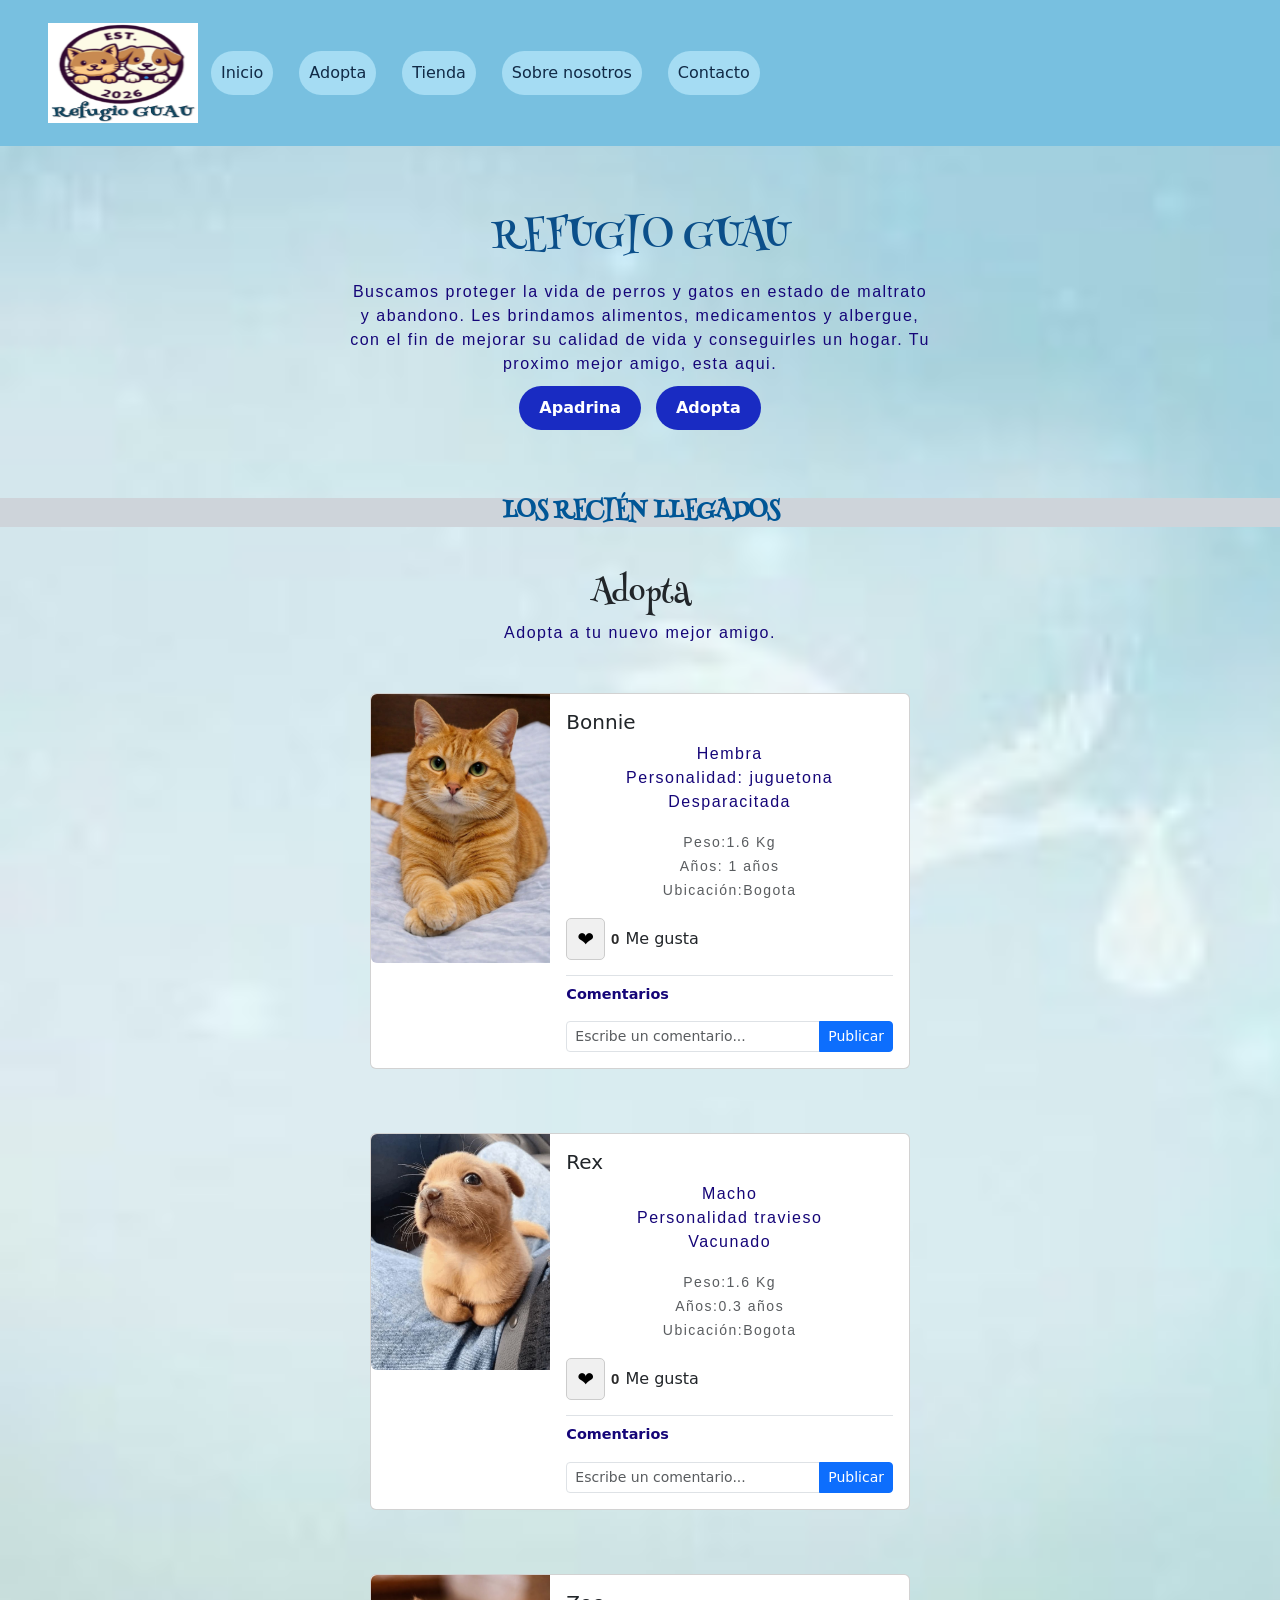
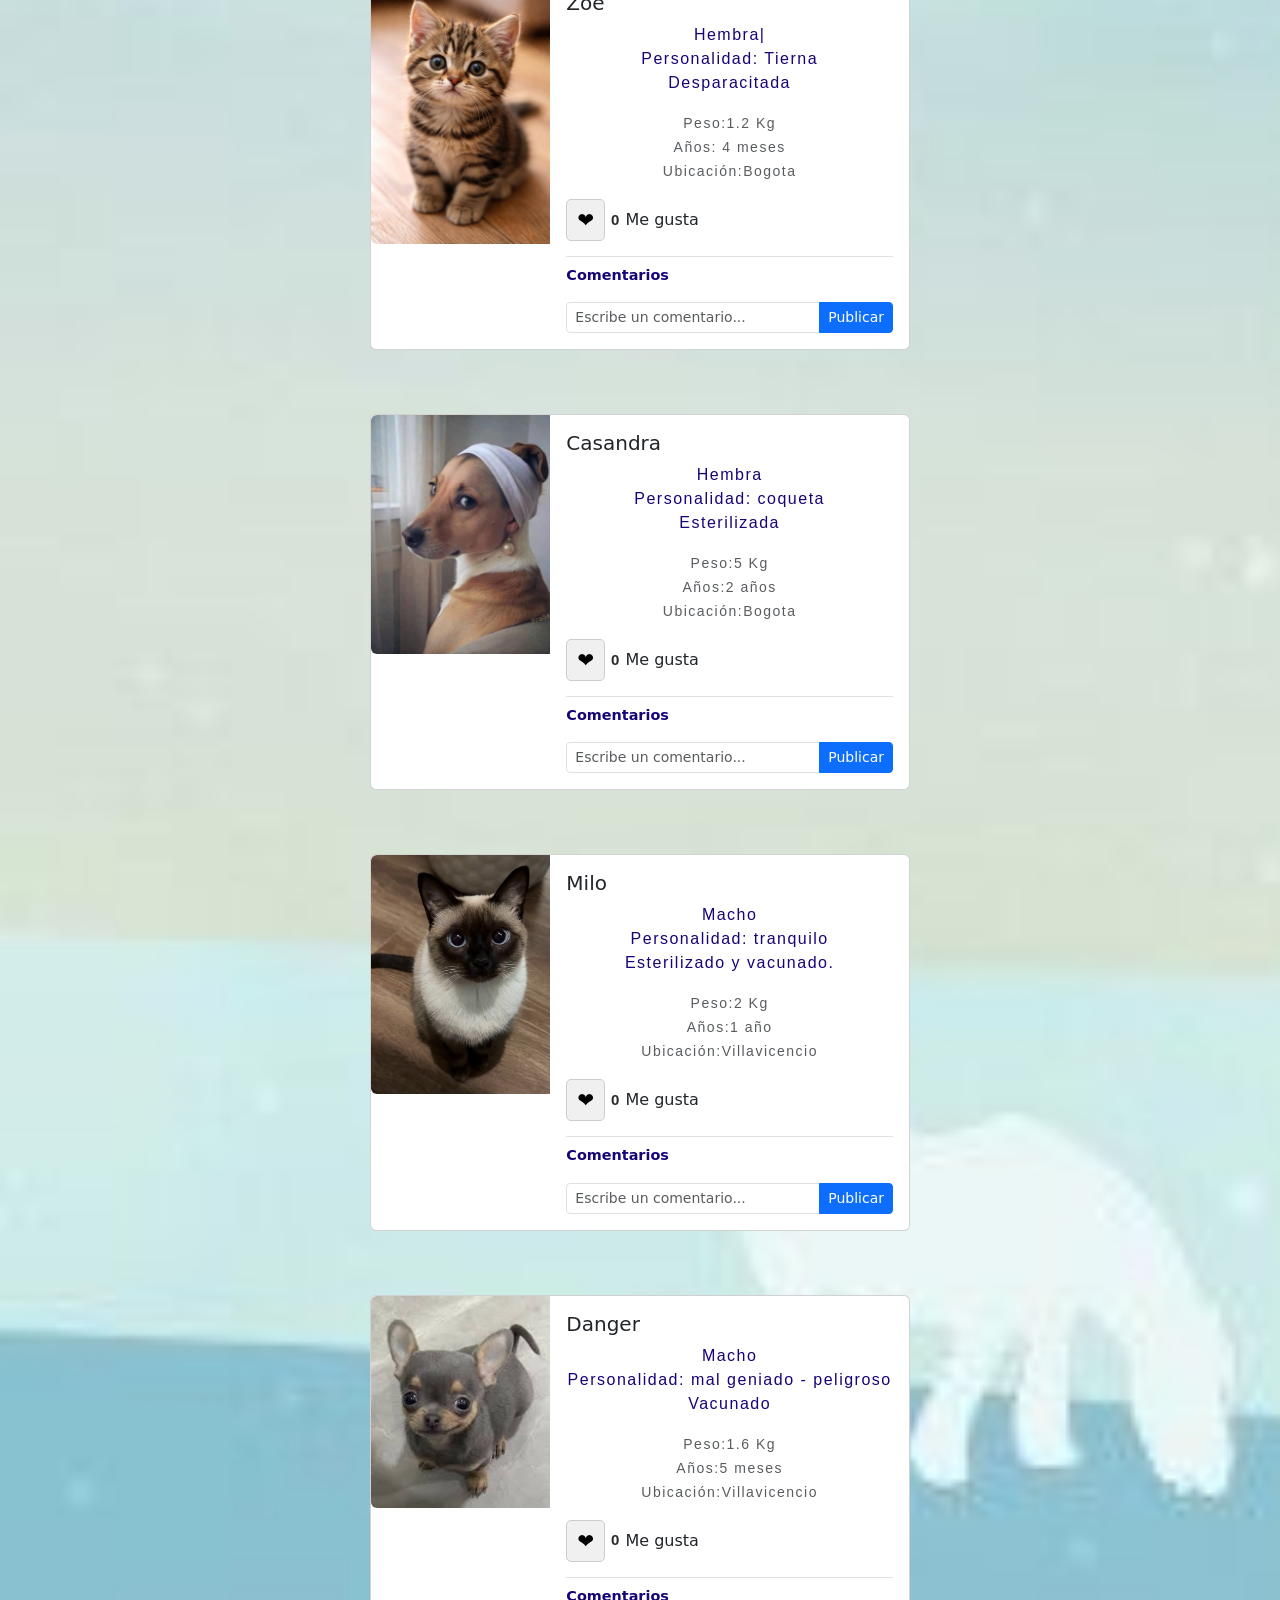
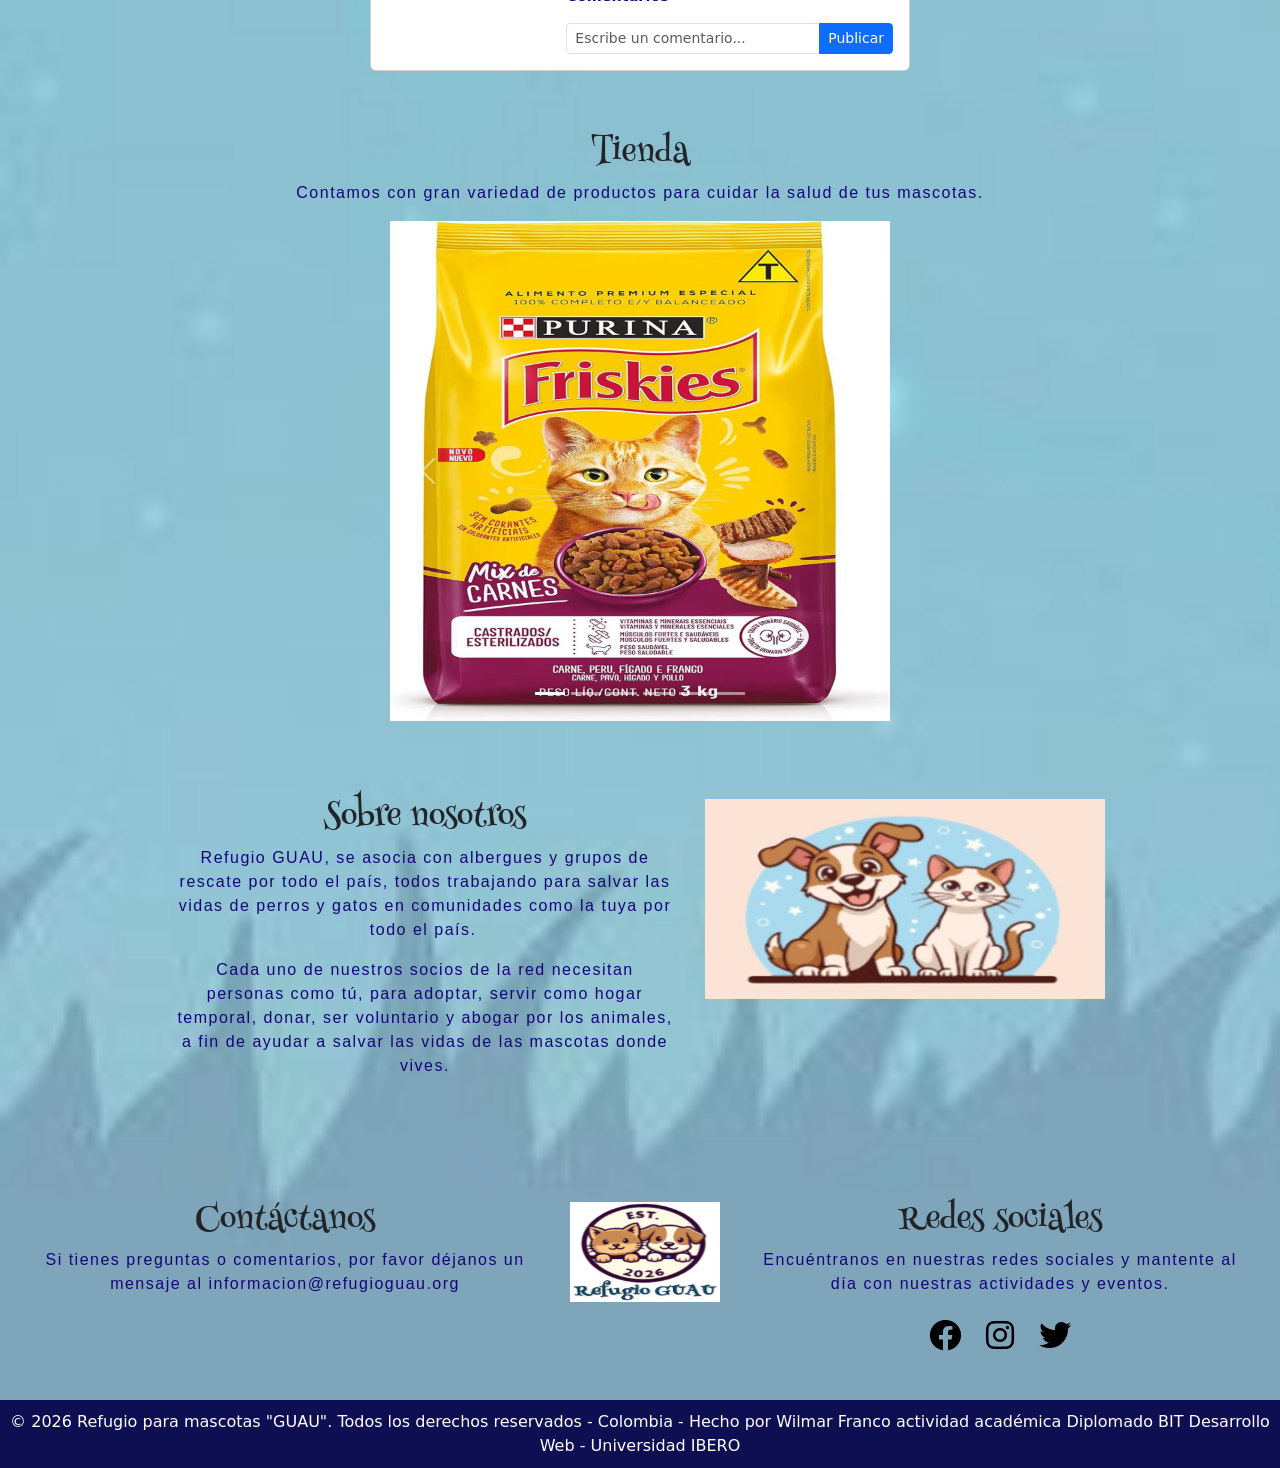
<file: index.html>
<!DOCTYPE html>
<html lang="en">
<head>
    <meta charset="UTF-8">
    <meta name="viewport" content="width=device-width, initial-scale=1.0">
    <link rel="stylesheet" href="estilos.css">
    <!-- Conexion Bootstrap -->
    <link href="https://cdn.jsdelivr.net/npm/bootstrap@5.3.8/dist/css/bootstrap.min.css" rel="stylesheet" integrity="sha384-sRIl4kxILFvY47J16cr9ZwB07vP4J8+LH7qKQnuqkuIAvNWLzeN8tE5YBujZqJLB" crossorigin="anonymous">
    <!-- termina Conexion Bootstrap -->
    <link rel="preconnect" href="https://fonts.googleapis.com">
    <link rel="preconnect" href="https://fonts.gstatic.com" crossorigin>
    <link href="https://fonts.googleapis.com/css2?family=Henny+Penny&display=swap" rel="stylesheet">

    <!-- CONEXION CON ICONOS REDES SOCIALES -->
<link rel="stylesheet" href="https://cdnjs.cloudflare.com/ajax/libs/font-awesome/6.0.0/css/all.min.css">
    <!-- TERMINA CONEXION CON ICONOS REDES SOCIALES -->

    <title>SOMOS GUAU!!</title>
    </head>

<body>

    <header>
            
        <!-- NavBar de Bootstrap 5.3.8 -->
        <nav class="navbar navbar-expand-lg bg-transparent">
        <div class="container-fluid">
            <a class="navbar-brand" href="./index.html"></a>
            <img src="./imagenes/logo/logo-4.jpg" alt="Logo de Hogar Guau" width="150" height="100">

            <button class="navbar-toggler" type="button" data-bs-toggle="collapse" data-bs-target="#navbarSupportedContent" aria-controls="navbarSupportedContent" aria-expanded="false" aria-label="Toggle navigation">
            <span class="navbar-toggler-icon"></span>
            </button>
            <div class="collapse navbar-collapse" id="navbarSupportedContent">
            <ul class="navbar-nav me-auto mb-2 mb-lg-0">
                <li class="nav-item">
                <a class="nav-link active" aria-current="page" href="./index.html">
                    <button class="myButton">Inicio</button>
                </a>
                </li>
                <li class="nav-item">
                <a class="nav-link" href="#adopta">
                    <button class="myButton">Adopta</button>
                </a>
                </li>
                <li class="nav-item">
                <a class="nav-link" href="#tienda">
                    <button class="myButton">Tienda</button>
                </a>
                </li>
                <li class="nav-item">
                <a class="nav-link" href="#about">
                    <button class="myButton">Sobre nosotros</button>
                </a>
                </li>
                <li class="nav-item">
                <a class="nav-link" href="#contact">
                    <button class="myButton">Contacto</button>
                </a>
                </li>
                
            </ul>
            </div>
        </div>
        </nav>
        <!--Finaaliza NavBar de Bootstrap 5.3.8 -->
    </header>

    <main>
        
        <section id="home" class="hero">
            <h1>REFUGIO GUAU</h1>

            <p>Buscamos proteger la vida de perros y gatos en estado de maltrato y abandono. Les brindamos alimentos, medicamentos y albergue, con el fin de mejorar su calidad de vida y conseguirles un hogar. Tu proximo mejor amigo, esta aqui.
            </p>
            <div class="hero-buttons">
            <a href="./donar.html">
            <button class="hero-adopta">Apadrina</button>
            </a>
            <a href="#adopta">
            <button class="hero-adopta">Adopta</button>
            </a>
            </div>
        </section>

        <!-- SE IMPORTA CARD DE BOOTSTRAP PARA MOSTRAR INFORMACION DE LOS PERROS Y GATOS DISPONIBLES PARA ADOPCION -->
        <div class="titulo-adopta"><h2>LOS RECIÉN LLEGADOS</h2></div> 

        <section id="adopta">
            <h2>Adopta</h2>
            <p>Adopta a tu nuevo mejor amigo.</p>
        </section>

        <section class="disp-adopta"> 
            <div class="card mb-3" style="max-width: 540px;">
            <div class="row g-0">
                <div class="col-md-4">
                <img src="./imagenes/gato1.jpg" class="img-fluid rounded-start" alt="gato">
                </div>
                <div class="col-md-8">
                <div class="card-body" data-mascota="bonnie">
                    <h5 class="card-title">Bonnie</h5>
                    <p class="card-text">Hembra <br> Personalidad: juguetona <br> Desparacitada</p>
                    <p class="card-text"><small class="text-body-secondary">
                        Peso:1.6 Kg <br> Años: 1 años <br> Ubicación:Bogota</small></p>

                        <!-- Estructura del me gusta -->
                        <div class="seccion-likes">
                            <button class="btn-like">❤️</button>
                            <span class="contador-likes">0</span> Me gusta
                        </div>
                        <!-- Fin de la estructura del me gusta -->

                        <!-- Sección de Comentarios -->
                        <div class="seccion-comentarios">
                            <h6>Comentarios</h6>
                            
                            <!-- Lista donde se mostrarán los comentarios agregados -->
                            <ul class="lista-comentarios"></ul>

                            <!-- Formulario para escribir un nuevo comentario -->
                            <div class="input-group input-group-sm mt-2">
                                <input type="text" class="form-control input-comentario" placeholder="Escribe un comentario..." aria-label="Comentario">
                                <button class="btn btn-primary btn-comentar" type="button">Publicar</button>
                            </div>
                        </div>
                        <!-- Fin Sección de Comentarios -->

                </div>
                </div>
            </div>
            </div>
        </section>

        <section class="disp-adopta"> 
            <div class="card mb-3" style="max-width: 540px;">
            <div class="row g-0">
                <div class="col-md-4">
                <img src="./imagenes/perro1.jpg" class="img-fluid rounded-start" alt="gato">
                </div>
                <div class="col-md-8">
                <div class="card-body" data-mascota="rex">
                    <h5 class="card-title">Rex</h5>
                    <p class="card-text">Macho <br>Personalidad travieso <br> Vacunado</p>
                    <p class="card-text"><small class="text-body-secondary">
                        Peso:1.6 Kg <br> Años:0.3 años <br> Ubicación:Bogota</small></p>

                        <!-- Estructura del me gusta -->
                        <div class="seccion-likes">
                            <button class="btn-like">❤️</button>
                            <span class="contador-likes">0</span> Me gusta
                        </div>
                        <!-- Fin de la estructura del me gusta -->

                    <!-- Sección de Comentarios -->
                        <div class="seccion-comentarios">
                            <h6>Comentarios</h6>
                            
                            <!-- Lista donde se mostrarán los comentarios agregados -->
                            <ul class="lista-comentarios"></ul>

                            <!-- Formulario para escribir un nuevo comentario -->
                            <div class="input-group input-group-sm mt-2">
                                <input type="text" class="form-control input-comentario" placeholder="Escribe un comentario..." aria-label="Comentario">
                                <button class="btn btn-primary btn-comentar" type="button">Publicar</button>
                            </div>
                        </div>
                        <!-- Fin Sección de Comentarios -->
                </div>
                </div>
            </div>
            </div>
        </section>

                <section class="disp-adopta"> 
            <div class="card mb-3" style="max-width: 540px;">
            <div class="row g-0">
                <div class="col-md-4">
                <img src="./imagenes/gato2.jpg" class="img-fluid rounded-start" alt="gato">
                </div>
                <div class="col-md-8">
                <div class="card-body" data-mascota="zoe">
                    <h5 class="card-title">Zoe</h5>
                    <p class="card-text">Hembra|<br> Personalidad: Tierna <br> Desparacitada</p>
                    <p class="card-text"><small class="text-body-secondary">
                        Peso:1.2 Kg <br> Años: 4 meses <br> Ubicación:Bogota</small></p>

                        <!-- Estructura del me gusta -->
                        <div class="seccion-likes">
                            <button class="btn-like">❤️</button>
                            <span class="contador-likes">0</span> Me gusta
                        </div>
                        <!-- Fin de la estructura del me gusta -->

                        <!-- Sección de Comentarios -->
                        <div class="seccion-comentarios">
                            <h6>Comentarios</h6>
                            
                            <!-- Lista donde se mostrarán los comentarios agregados -->
                            <ul class="lista-comentarios"></ul>

                            <!-- Formulario para escribir un nuevo comentario -->
                            <div class="input-group input-group-sm mt-2">
                                <input type="text" class="form-control input-comentario" placeholder="Escribe un comentario..." aria-label="Comentario">
                                <button class="btn btn-primary btn-comentar" type="button">Publicar</button>
                            </div>
                        </div>
                        <!-- Fin Sección de Comentarios -->
                </div>
                </div>
            </div>
            </div>
        </section>

                <section class="disp-adopta"> 
            <div class="card mb-3" style="max-width: 540px;">
            <div class="row g-0">
                <div class="col-md-4">
                <img src="./imagenes/perro2.jpg" class="img-fluid rounded-start" alt="gato">
                </div>
                <div class="col-md-8">
                <div class="card-body" data-mascota="casandra">
                    <h5 class="card-title">Casandra</h5>
                    <p class="card-text">Hembra <br> Personalidad: coqueta <br> Esterilizada</p>
                    <p class="card-text"><small class="text-body-secondary">
                        Peso:5 Kg <br> Años:2 años <br> Ubicación:Bogota</small></p>

                        <!-- Estructura del me gusta -->
                        <div class="seccion-likes">
                            <button class="btn-like">❤️</button>
                            <span class="contador-likes">0</span> Me gusta
                        </div>
                        <!-- Fin de la estructura del me gusta -->

                        <!-- Sección de Comentarios -->
                        <div class="seccion-comentarios">
                            <h6>Comentarios</h6>
                            
                            <!-- Lista donde se mostrarán los comentarios agregados -->
                            <ul class="lista-comentarios"></ul>

                            <!-- Formulario para escribir un nuevo comentario -->
                            <div class="input-group input-group-sm mt-2">
                                <input type="text" class="form-control input-comentario" placeholder="Escribe un comentario..." aria-label="Comentario">
                                <button class="btn btn-primary btn-comentar" type="button">Publicar</button>
                            </div>
                        </div>
                        <!-- Fin Sección de Comentarios -->
                </div>
                </div>
            </div>
            </div>
        </section>

                <section class="disp-adopta"> 
            <div class="card mb-3" style="max-width: 540px;">
            <div class="row g-0">
                <div class="col-md-4">
                <img src="./imagenes/gato3.jpg" class="img-fluid rounded-start" alt="gato">
                </div>
                <div class="col-md-8">
                <div class="card-body" data-mascota="milo">
                    <h5 class="card-title">Milo</h5>
                    <p class="card-text">Macho <br> Personalidad: tranquilo <br> Esterilizado y vacunado.</p>
                    <p class="card-text"><small class="text-body-secondary">
                        Peso:2 Kg <br> Años:1 año <br> Ubicación:Villavicencio</small></p>

                        <!-- Estructura del me gusta -->
                        <div class="seccion-likes">
                            <button class="btn-like">❤️</button>
                            <span class="contador-likes">0</span> Me gusta
                        </div>
                        <!-- Fin de la estructura del me gusta -->

                        <!-- Sección de Comentarios -->
                        <div class="seccion-comentarios">
                            <h6>Comentarios</h6>
                            
                            <!-- Lista donde se mostrarán los comentarios agregados -->
                            <ul class="lista-comentarios"></ul>

                            <!-- Formulario para escribir un nuevo comentario -->
                            <div class="input-group input-group-sm mt-2">
                                <input type="text" class="form-control input-comentario" placeholder="Escribe un comentario..." aria-label="Comentario">
                                <button class="btn btn-primary btn-comentar" type="button">Publicar</button>
                            </div>
                        </div>
                        <!-- Fin Sección de Comentarios -->
                </div>
                </div>
            </div>
            </div>
        </section>

                <section class="disp-adopta"> 
            <div class="card mb-3" style="max-width: 540px;">
            <div class="row g-0">
                <div class="col-md-4">
                <img src="./imagenes/perro3.jpg" class="img-fluid rounded-start" alt="gato">
                </div>
                <div class="col-md-8">
                <div class="card-body" data-mascota="danger">
                    <h5 class="card-title">Danger</h5>
                    <p class="card-text">Macho <br> Personalidad: mal geniado - peligroso <br> Vacunado</p>
                    <p class="card-text"><small class="text-body-secondary">
                        Peso:1.6 Kg <br> Años:5 meses <br> Ubicación:Villavicencio</small></p>

                        <!-- Estructura del me gusta -->
                        <div class="seccion-likes">
                            <button class="btn-like">❤️</button>
                            <span class="contador-likes">0</span> Me gusta
                        </div>
                        <!-- Fin de la estructura del me gusta -->

                        <!-- Sección de Comentarios -->
                        <div class="seccion-comentarios">
                            <h6>Comentarios</h6>
                            
                            <!-- Lista donde se mostrarán los comentarios agregados -->
                            <ul class="lista-comentarios"></ul>

                            <!-- Formulario para escribir un nuevo comentario -->
                            <div class="input-group input-group-sm mt-2">
                                <input type="text" class="form-control input-comentario" placeholder="Escribe un comentario..." aria-label="Comentario">
                                <button class="btn btn-primary btn-comentar" type="button">Publicar</button>
                            </div>
                        </div>
                        <!-- Fin Sección de Comentarios -->
                </div>
                </div>
            </div>
            </div>
        </section>

        <!-- FINALIZA CARD DE BOOTSTRAP PARA MOSTRAR INFORMACION DE LOS PERROS Y GATOS DISPONIBLES PARA ADOPCION -->
        


        <!-- EMPIEZA CARRUSEL DE BOOTSTRAP PARA MOSTRAR IMAGENES DE LA TIENDA - PRODUCTOS, se añaden otros 3 articulos al carrusel-->
        <section id="tienda">
            <h2>Tienda</h2>
            <p>Contamos con gran variedad de productos para cuidar la salud de tus mascotas.</p>
        </section>

        <div class="carrusel-productos">
            <div id="carouselExampleIndicators" class="carousel slide">
                <div class="carousel-indicators">
                    <button type="button" data-bs-target="#carouselExampleIndicators" data-bs-slide-to="0" class="active" aria-current="true" aria-label="Slide 1"></button>
                    <button type="button" data-bs-target="#carouselExampleIndicators" data-bs-slide-to="1" aria-label="Slide 2"></button>
                    <button type="button" data-bs-target="#carouselExampleIndicators" data-bs-slide-to="2" aria-label="Slide 3"></button>
                    <button type="button" data-bs-target="#carouselExampleIndicators" data-bs-slide-to="3" aria-label="Slide 4"></button>
                    <button type="button" data-bs-target="#carouselExampleIndicators" data-bs-slide-to="4" aria-label="Slide 5"></button>
                    <button type="button" data-bs-target="#carouselExampleIndicators" data-bs-slide-to="5" aria-label="Slide 6"></button>
                </div>
                <div class="carousel-inner">
                    <div class="carousel-item active">
                    <img src="./imagenes/producto1.jpg" class="d-block w-100" alt="producto venta">
                    </div>
                    <div class="carousel-item">
                    <img src="./imagenes/producto2.jpg" class="d-block w-100" alt="producto venta">
                    </div>
                    <div class="carousel-item">
                    <img src="./imagenes/producto3.jpg" class="d-block w-100" alt="producto venta">
                    </div>
                    <div class="carousel-item">
                    <img src="./imagenes/producto4.jpg" class="d-block w-100" alt="producto venta">
                    </div>
                    <div class="carousel-item">
                    <img src="./imagenes/producto5.jpg" class="d-block w-100" alt="producto venta">
                    </div>
                    <div class="carousel-item">
                    <img src="./imagenes/producto6.jpg" class="d-block w-100" alt="producto venta">
                    </div>
                </div>
                <button class="carousel-control-prev" type="button" data-bs-target="#carouselExampleIndicators" data-bs-slide="prev">
                    <span class="carousel-control-prev-icon" aria-hidden="true"></span>
                    <span class="visually-hidden">Previous</span>
                </button>
                <button class="carousel-control-next" type="button" data-bs-target="#carouselExampleIndicators" data-bs-slide="next">
                    <span class="carousel-control-next-icon" aria-hidden="true"></span>
                    <span class="visually-hidden">Next</span>
                </button>
            </div>
        </div>

<!-- TERMINA CARRUSEL DE BOOTSTRAP PARA MOSTRAR IMAGENES DE LA TIENDA - PRODUCTOS -->


        <section id="about" class="about">
                <div  class="about-text">          
                    <h2>Sobre nosotros</h2>
                    <p>Refugio GUAU, se asocia con albergues y grupos de rescate por todo el país, todos trabajando para salvar las vidas de perros y gatos en comunidades como la tuya por todo el país. </p>
                    <p>Cada uno de nuestros socios de la red necesitan personas como tú, para adoptar, servir como hogar temporal, donar, ser voluntario y abogar por los animales, a fin de ayudar a salvar las vidas de las mascotas donde vives. </p>
                </div>
                <div class="about-image">   
                    <img src="./imagenes/acerca.jpg" alt="Logo de Hogar Guau" width="150" height="100">
                </div>
        </section>

        <section id="contact" class="info-contact">
            <div  class="info-text"> 
                <h2>Contáctanos</h2>
                <p> Si tienes preguntas o comentarios, por favor déjanos un mensaje al informacion@refugioguau.org</p>
            </div>
            <div  class="info-logo">    
            <img src="./imagenes/logo/logo-4.jpg" alt="Logo de Hogar Guau" width="150" height="100">
            </div>
            <div  class="info-redes"> 
                <h2>Redes sociales</h2>
                <p>Encuéntranos en nuestras redes sociales y mantente al día con nuestras actividades y eventos.</p>
<section class="redes-sociales">
    <a href="https://facebook.com" target="_blank" class="icono-red"><i class="fa-brands fa-facebook"></i></a>
    <a href="https://instagram.com" target="_blank" class="icono-red"><i class="fa-brands fa-instagram"></i></a>
    <a href="https://x.com" target="_blank" class="icono-red"><i class="fa-brands fa-twitter"></i></a>
</section>
            </div>
        </section>
    </main>


    <footer>
        &copy; 2026 Refugio para mascotas "GUAU". Todos los derechos reservados - Colombia - Hecho por Wilmar Franco  actividad académica Diplomado BIT Desarrollo Web - Universidad IBERO
    </footer>

<script src="https://cdn.jsdelivr.net/npm/bootstrap@5.3.8/dist/js/bootstrap.bundle.min.js" integrity="sha384-FKyoEForCGlyvwx9Hj09JcYn3nv7wiPVlz7YYwJrWVcXK/BmnVDxM+D2scQbITxI" crossorigin="anonymous"></script>
<script src="script.js"></script>
</body>
</html>
</file>
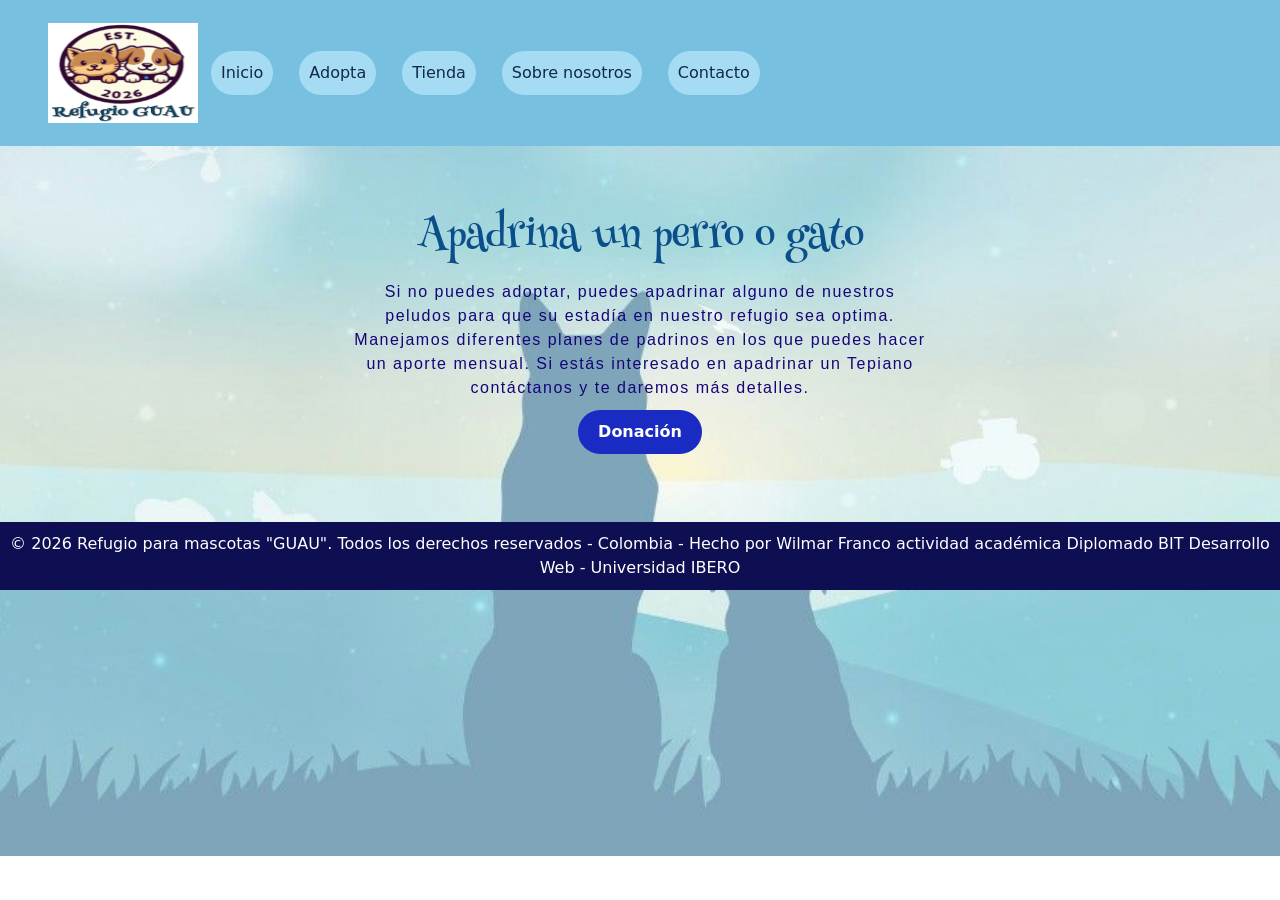
<file: donar.html>
<!DOCTYPE html>
<html lang="en">
<head>
    <meta charset="UTF-8">
    <meta name="viewport" content="width=device-width, initial-scale=1.0">
    <link rel="stylesheet" href="estilos.css">
    <!-- Conexion Bootstrap -->
    <link href="https://cdn.jsdelivr.net/npm/bootstrap@5.3.8/dist/css/bootstrap.min.css" rel="stylesheet" integrity="sha384-sRIl4kxILFvY47J16cr9ZwB07vP4J8+LH7qKQnuqkuIAvNWLzeN8tE5YBujZqJLB" crossorigin="anonymous">
    <!-- termina Conexion Bootstrap -->
    <link rel="preconnect" href="https://fonts.googleapis.com">
    <link rel="preconnect" href="https://fonts.gstatic.com" crossorigin>
    <link href="https://fonts.googleapis.com/css2?family=Henny+Penny&display=swap" rel="stylesheet">

    <!-- CONEXION CON ICONOS REDES SOCIALES -->
<link rel="stylesheet" href="https://cdnjs.cloudflare.com/ajax/libs/font-awesome/6.0.0/css/all.min.css">
    <!-- TERMINA CONEXION CON ICONOS REDES SOCIALES -->

    <title>SOMOS GUAU!!</title>
    </head>

<body>

    <header>
            
        <!-- NavBar de Bootstrap 5.3.8 -->
        <nav class="navbar navbar-expand-lg bg-transparent">
        <div class="container-fluid">
            <a class="navbar-brand" href="./index.html"></a>
            <img src="./imagenes/logo/logo-4.jpg" alt="Logo de Hogar Guau" width="150" height="100">

            <button class="navbar-toggler" type="button" data-bs-toggle="collapse" data-bs-target="#navbarSupportedContent" aria-controls="navbarSupportedContent" aria-expanded="false" aria-label="Toggle navigation">
            <span class="navbar-toggler-icon"></span>
            </button>
            <div class="collapse navbar-collapse" id="navbarSupportedContent">
            <ul class="navbar-nav me-auto mb-2 mb-lg-0">
                <li class="nav-item">
                <a class="nav-link active" aria-current="page" href="./index.html">
                    <button class="myButton">Inicio</button>
                </a>
                </li>
                <li class="nav-item">
                <a class="nav-link" href="#adopta">
                    <button class="myButton">Adopta</button>
                </a>
                </li>
                <li class="nav-item">
                <a class="nav-link" href="#tienda">
                    <button class="myButton">Tienda</button>
                </a>
                </li>
                <li class="nav-item">
                <a class="nav-link" href="#about">
                    <button class="myButton">Sobre nosotros</button>
                </a>
                </li>
                <li class="nav-item">
                <a class="nav-link" href="#contact">
                    <button class="myButton">Contacto</button>
                </a>
                </li>
                
            </ul>
            </div>
        </div>
        </nav>
        <!--Finaaliza NavBar de Bootstrap 5.3.8 -->
    </header>

    <main>
        
        <section id="home" class="hero">
            <h1>Apadrina un perro o gato</h1>

            <p>Si no puedes adoptar, puedes apadrinar alguno de nuestros peludos para que su estadía en nuestro refugio sea optima. Manejamos diferentes planes de padrinos en los que puedes hacer un aporte mensual. Si estás interesado en apadrinar un Tepiano contáctanos y te daremos más detalles.
            </p>
            <div class="hero-buttons">
            <a href="https://wompi.com/es/co" target="_blank">
            <button class="hero-adopta">Donación</button>
            </a>
            </div>
        </section>

        



    <footer>
        &copy; 2026 Refugio para mascotas "GUAU". Todos los derechos reservados - Colombia - Hecho por Wilmar Franco  actividad académica Diplomado BIT Desarrollo Web - Universidad IBERO
    </footer>

<script src="https://cdn.jsdelivr.net/npm/bootstrap@5.3.8/dist/js/bootstrap.bundle.min.js" integrity="sha384-FKyoEForCGlyvwx9Hj09JcYn3nv7wiPVlz7YYwJrWVcXK/BmnVDxM+D2scQbITxI" crossorigin="anonymous"></script>
</body>
</html>
</file>
<file: estilos.css>
/* UI KIT - COLORES PARA EL PROYECTO 
#78C0E0
#449DD1
#192BC2
#150578
#0E0E52 */

body {
    background-image: url('./imagenes/backgroud1.jpg');
    background-repeat: no-repeat;
    background-size: cover;
}

h1 {
    font-family: 'Henny Penny', cursive;
    color: #150578;
    text-align: center;
    margin-top: 20px;
}

h2 {
    font-family: 'Henny Penny', cursive;
    color: #150578;
    text-align: center;
    font-size: 1.2rem;
    margin-top: 20px;
}

.titulo-adopta h2 {
    margin: 3rem 0;
    color: #005696;
    font-size: 1.5rem;
    text-align: center;
    font-weight: bold;
    background-color: #ced4da;
}

p {
    text-align: center;
    letter-spacing: 1.5px;
    font-size: 1.0rem;
    font-family: 'arial', sans-serif;
    color: #150578;
}

header{
    background-color: #78C0E0;
    padding: 15px 20px;
}

.myButton{
    border: none;
    font-size: 1.0rem;
    margin: 5px;
    background-color: #a5dcf3;
    padding: 10px;
    border-radius: 40px;
    color: #112A46;
}


.hero {
    margin: 3rem 0;
    display: flex;
    flex-direction: column;
    align-items: center;
    text-align: center;
    padding: 20px;
}

.hero p {
    max-width: 500px;
    width: 100%;
    margin-bottom: 20px;
    text-align: center;
}

.hero-buttons {
    display: flex;
    gap: 15px;
    justify-content: center;
}


.hero h1 {
    color: #0b4f8a;
    font-size: 2.5rem;
    margin-bottom: 8px;
}

.hero p {
    margin: 3rem 0;
    color: #333333;
    max-width: 600px;
    margin: 0 auto;
    padding: 10px;
    color: #150578;
}

.hero-adopta{   
    border:none;
    border-radius: 60px;
    padding: 10px 20px;
    background-color: #192BC2;
    color:white;
    font-weight: bold;
}

.hero-adopta:hover{
    background-color: rgb(2, 59, 2);
    transform: scale(1.05);
    transition: all 0.3s ease-in-out;
}   

.disp-adopta{
    margin: 3rem 0;
    display: flex;
    justify-content: center;

}

.carrusel-productos {
    max-width: 500px;
    margin: 0 auto;
}

.carrusel-productos .carousel-item img {
    height: 500px;
}

footer{
    background-color: #0E0E52;
    color: #fff;
    text-align: center;
    padding: 10px;
    margin-top: 10px;
}

.about {
    margin: 3rem 0;
    display: flex;
    gap: 30px;
    justify-content: center;
    padding: 30px;

}

.about-text p{
    width: 500px;

}
.about-image img {
    width: 400px; height: 200px;

}

.info-contact {
    display: flex;
    gap: 30px;
    justify-content: space-between;
    padding: 30px;

}

.redes-sociales {
    display: flex;
    justify-content: center;
    gap: 25px;
}

.icono-red {
    font-size: 32px;
    color: black;
    transition: color 0.3s ease, transform 0.2s ease;
    text-decoration: none;
}

.icono-red:hover {
    transform: translateY(-3px);
}

/* Icono Facebook) */
.icono-red[href*="facebook.com"]:hover {
    color: #1877F2; 
}

/* Icono Instagram) */
.icono-red[href*="instagram.com"]:hover {
    color: #E1306C; 
}

/* Icono Azul Twitter clásico) */
.icono-red[href*="x.com"]:hover,
.icono-red[href*="twitter.com"]:hover {
    color: #1DA1F2; 
}

.btn-like {
    background-color: #f0f0f0;
    border: 1px solid #ccc;
    padding: 5px 10px;
    border-radius: 5px;
    cursor: pointer;
    font-size: 20px;        /* Tamaño del ícono */
}

.btn-like:hover {
    background-color: #ffe6e6;
}

/* 1. Contenedor: Controla la alineación del ícono y el número */
.seccion-likes {
  display: flex;          /* Alinea el corazón y el número en una sola línea */
  align-items: center;    /* Centra verticalmente el ícono con el texto */
  gap: 6px;               /* Espacio entre el corazón y el número */
  margin-bottom: 8px;     /* Espacio antes del botón */
  justify-content: flex-start; /* Alinea a la izquierda (cambia a 'center' para centrar) */
}

/* 2. Estilo del texto del contador (Número) */
.contador-likes {
  color: #2b2b2b;         /* Cambia el color del texto (ej. gris oscuro, azul, etc.) */
  font-size: 15px;        /* Tamaño de la fuente */
  font-weight: 600;       /* Grosor de la letra (semi-negrita) */
  font-family: Arial, sans-serif; /* Tipografía personalizada */
}

/* --- ESTILOS SECCIÓN COMENTARIOS --- */
.seccion-comentarios {
    margin-top: 15px;
    border-top: 1px solid #dee2e6;
    padding-top: 10px;
}

.seccion-comentarios h6 {
    font-size: 0.9rem;
    font-weight: bold;
    color: #150578;
    margin-bottom: 8px;
}

.lista-comentarios {
    list-style: none;
    padding-left: 0;
    max-height: 120px;
    overflow-y: auto; /* Permite scroll si hay muchos comentarios */
    margin-bottom: 10px;
}

.lista-comentarios li {
    background-color: #f8f9fa;
    border-radius: 6px;
    padding: 6px 10px;
    font-size: 0.85rem;
    color: #333;
    margin-bottom: 5px;
    display: flex;
    justify-content: space-between;
    align-items: center;
    word-break: break-word;
}

/* Botón para borrar un comentario */
.btn-borrar-comentario {
    background: none;
    border: none;
    color: #dc3545;
    font-weight: bold;
    cursor: pointer;
    font-size: 0.8rem;
    margin-left: 8px;
}

.btn-borrar-comentario:hover {
    color: #a71d2a;
}
</file>
